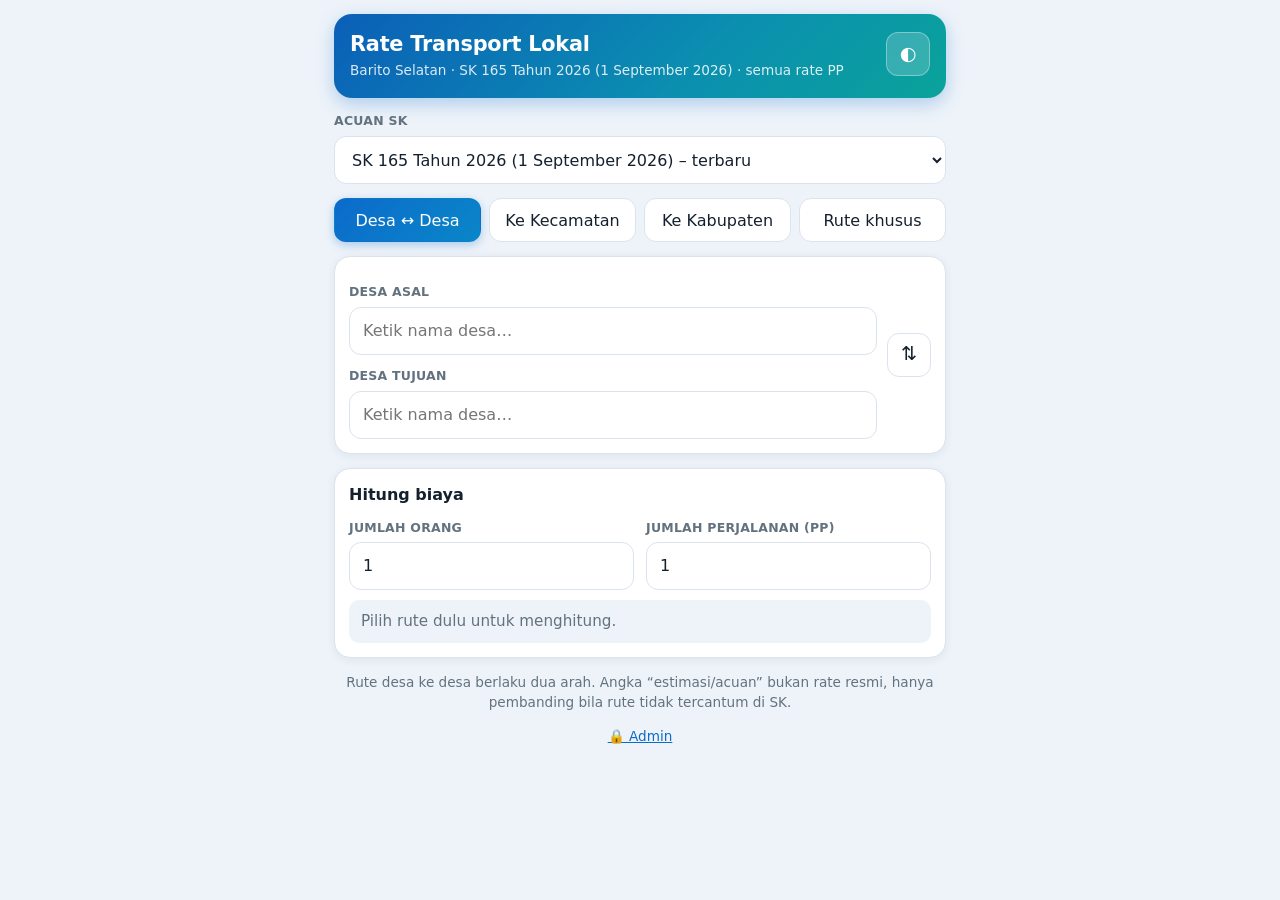
<file: index.html>
<!DOCTYPE html>
<html lang="id">

<head>
    <meta charset="utf-8">
    <meta name="viewport" content="width=device-width,initial-scale=1,viewport-fit=cover">
    <meta name="theme-color" content="#0b6bcb">
    <link rel="manifest" href="manifest.webmanifest">
    <link rel="icon" href="icon.svg">
    <title>Rate Transport BPS Barito Selatan</title>
    <link rel="stylesheet" href="css/style.css?v=4">
</head>

<body>
    <main>
        <header>
            <div>
                <h1>Rate Transport Lokal</h1>
                <div class="sub" id="sub">Memuat data…</div>
            </div><button id="theme" class="ic" aria-label="Ganti tema">◐</button>
        </header>
        <label for="sk">Acuan SK</label><select id="sk"></select>
        <nav class="tabs" id="tabs"></nav>
        <section class="card" id="inp">
            <div class="pair">
                <div>
                    <label id="l1" for="a">Desa asal</label><input id="a" list="dl" autocomplete="off"
                        autocapitalize="words" placeholder="Ketik nama desa…">
                    <div id="b2"><label for="b">Desa tujuan</label><input id="b" list="dl" autocomplete="off"
                            autocapitalize="words" placeholder="Ketik nama desa…"></div>
                </div><button id="swap" class="ic" aria-label="Tukar asal dan tujuan">⇅</button>
            </div>
        </section>
        <datalist id="dl"></datalist>
        <div id="out"></div>
        <section class="card"><b>Hitung biaya</b>
            <div class="two">
                <div><label for="n">Jumlah orang</label><input id="n" type="number" inputmode="numeric" min="1"
                        value="1"></div>
                <div><label for="t">Jumlah perjalanan (PP)</label><input id="t" type="number" inputmode="numeric"
                        min="1" value="1"></div>
            </div>
            <div id="tot" class="mu" style="margin-top:10px"></div>
        </section>
        <p class="mu" style="text-align:center">Rute desa ke desa berlaku dua arah. Angka “estimasi/acuan” bukan rate
            resmi, hanya pembanding bila rute tidak tercantum di SK.</p>
        <p class="mu" style="text-align:center"><a href="admin.html">🔒 Admin</a></p>
    </main>
    <script src="js/app.js?v=4"></script>
</body>

</html>
</file>
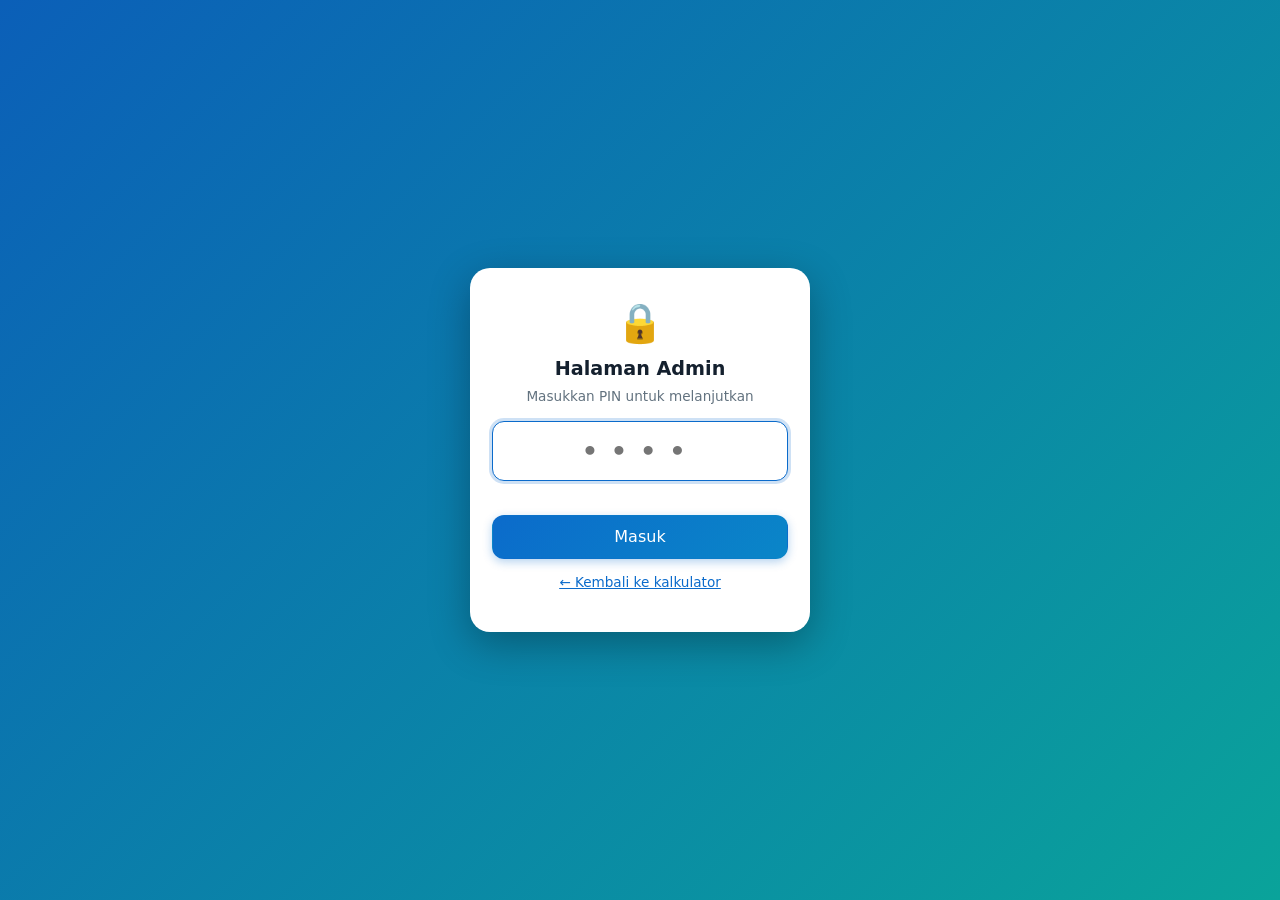
<file: admin.html>
<!DOCTYPE html>
<html lang="id">

<head>
    <meta charset="utf-8">
    <meta name="viewport" content="width=device-width,initial-scale=1,viewport-fit=cover">
    <title>Admin Rate Transport</title>
    <link rel="stylesheet" href="css/style.css?v=4">
</head>

<body>
    <div id="lock">
        <div>
            <div class="lk">🔒</div>
            <h2>Halaman Admin</h2>
            <div class="mu">Masukkan PIN untuk melanjutkan</div>
            <input id="pin" type="password" inputmode="numeric" maxlength="8" autocomplete="off" placeholder="••••"
                aria-label="PIN">
            <div id="lerr"></div><button class="btn pri" id="go">Masuk</button>
            <p class="mu"><a href="./">← Kembali ke kalkulator</a></p>
        </div>
    </div>
    <main id="app" style="max-width:900px;display:none">
        <header>
            <div>
                <h1>Admin Rate</h1>
                <div class="sub">Edit di sini → unduh JSON → ganti file di folder <code>data/</code> → commit &amp;
                    push. <a href="./">← Kembali</a></div>
            </div>
        </header>
        <details class="card" id="pst">
            <summary><b>📋 Tempel teks SK baru</b></summary>
            <p class="mu">Buka PDF SK, salin <b>seluruh isinya</b> (halaman 1 sampai lampiran terakhir), lalu tempel di
                sini. Nomor, tanggal, desa, rute, dan rute khusus dibaca otomatis menjadi SK baru.</p>
            <textarea id="paste" rows="6" placeholder="Tempel teks SK di sini…"></textarea>
            <div class="row"><button class="btn pri" id="parse">Baca &amp; buat SK baru</button></div>
        </details>
        <label for="f">Pilih SK</label><select id="f"></select>
        <div class="two">
            <div><label>ID file</label><input id="id"></div>
            <div><label>Nomor SK</label><input id="nomor"></div>
        </div>
        <label>Tanggal berlaku</label><input id="tanggal" type="date">
        <div class="row"><button class="btn" id="dup">Duplikat jadi SK baru</button><button class="btn" id="chk">Cek
                validasi</button></div>
        <nav class="tabs" id="tabs"></nav>
        <input id="q" placeholder="Cari…" style="margin-bottom:8px">
        <div class="sc adm" id="tbl"></div>
        <div class="row"><button class="btn" id="add">+ Tambah baris</button></div>
        <div id="msg" class="res wr" style="display:none;margin-top:12px"></div>
        <div class="row"><button class="btn pri" id="dl1">Unduh SK (.json)</button><button class="btn" id="dl2">Unduh
                index.json</button></div>
    </main>
    <script src="js/parse.js?v=4"></script>
    <script src="js/admin.js?v=4"></script>
</body>

</html>
</file>
<file: css/style.css>
:root{color-scheme:light;--bg:#eef3f9;--card:#fff;--tx:#14202e;--mu:#62727f;--ac:#0b6bcb;--ac2:#00a3a3;--bd:#dbe3ec;--ok:#e7f6ec;--okb:#b9e3c7;--wr:#fff6dc;--wrb:#f0dc9b;--up:#c0392b;--dn:#1e8449;--sh:0 2px 10px rgba(16,40,70,.07)}
@media(prefers-color-scheme:dark){:root:not([data-theme=light]){color-scheme:dark;--bg:#0e1318;--card:#18202a;--tx:#e8edf2;--mu:#93a1ae;--ac:#5aa9ff;--ac2:#3cc7c7;--bd:#2b3642;--ok:#17301f;--okb:#24503a;--wr:#372f14;--wrb:#5a4c1e;--up:#ff7b6b;--dn:#5fd08c;--sh:none}}
:root[data-theme=dark]{color-scheme:dark;--bg:#0e1318;--card:#18202a;--tx:#e8edf2;--mu:#93a1ae;--ac:#5aa9ff;--ac2:#3cc7c7;--bd:#2b3642;--ok:#17301f;--okb:#24503a;--wr:#372f14;--wrb:#5a4c1e;--up:#ff7b6b;--dn:#5fd08c;--sh:none}
*{box-sizing:border-box}
body{margin:0;background:var(--bg);color:var(--tx);font:16px/1.5 system-ui,-apple-system,"Segoe UI",Roboto,sans-serif;padding:env(safe-area-inset-top) env(safe-area-inset-right) env(safe-area-inset-bottom) env(safe-area-inset-left);-webkit-tap-highlight-color:transparent}
main{max-width:640px;margin:0 auto;padding:14px 14px 32px}
header{display:flex;justify-content:space-between;align-items:flex-start;gap:10px;margin-bottom:14px;padding:18px 16px;border-radius:18px;color:#fff;background:linear-gradient(135deg,#0b5fb8,#0b8fb0 60%,#0aa39a);box-shadow:0 6px 18px rgba(11,107,203,.28)}
h1{font-size:1.3rem;margin:0;line-height:1.25;letter-spacing:-.01em}
.sub,.mu{color:var(--mu);font-size:.85rem}
header .sub{color:rgba(255,255,255,.85);margin-top:2px}header a{color:#fff;font-weight:600}
header .ic{background:rgba(255,255,255,.18);border-color:rgba(255,255,255,.35);color:#fff;flex:none}
a{color:var(--ac)}
.ic,.btn,.tabs button{min-height:44px;border:1px solid var(--bd);background:var(--card);color:var(--tx);border-radius:12px;font:inherit;font-weight:500;cursor:pointer;transition:transform .08s,background .15s,border-color .15s}
.ic:active,.btn:active,.tabs button:active{transform:scale(.97)}
.ic{min-width:44px;font-size:1.2rem}.btn{padding:0 16px}
.pri,.tabs button.on{background:linear-gradient(135deg,var(--ac),#0a86c8);color:#fff;border-color:transparent;box-shadow:0 3px 10px rgba(11,107,203,.3)}
label{display:block;font-size:.78rem;font-weight:600;letter-spacing:.02em;text-transform:uppercase;color:var(--mu);margin:12px 0 5px}
input,select{width:100%;min-height:48px;padding:10px 13px;font:inherit;border:1.5px solid var(--bd);border-radius:12px;background:var(--card);color:var(--tx);transition:border-color .15s,box-shadow .15s}
input:focus,select:focus{outline:0;border-color:var(--ac);box-shadow:0 0 0 3px rgba(11,107,203,.2)}
input[type=checkbox]{width:22px;min-height:22px;accent-color:var(--ac)}
.tabs{display:grid;grid-template-columns:1fr 1fr;gap:8px;margin:14px 0}
@media(min-width:520px){.tabs{grid-template-columns:repeat(4,1fr)}}
.card,.res{border:1px solid var(--bd);border-radius:16px;padding:14px;margin-bottom:14px;box-shadow:var(--sh)}
.card{background:var(--card)}.res{padding:18px;animation:in .25s ease}
@keyframes in{from{opacity:0;transform:translateY(6px)}}
.pair{display:grid;grid-template-columns:1fr auto;gap:10px;align-items:center}.two{display:grid;grid-template-columns:1fr 1fr;gap:12px}
.row{display:flex;flex-wrap:wrap;gap:8px;margin:10px 0}
.ok{background:var(--ok);border-color:var(--okb)}.wr{background:var(--wr);border-color:var(--wrb)}
.big{font-size:2.1rem;font-weight:800;line-height:1.2;margin:4px 0;letter-spacing:-.02em;color:var(--ac)}.wr .big{color:var(--tx)}
table{width:100%;border-collapse:collapse;font-size:.9rem;margin-top:6px}td,th{padding:7px 0;border-top:1px solid var(--bd);text-align:left}td:last-child{text-align:right;font-weight:600}
.d{font-size:.75rem;font-weight:700}.up{color:var(--up)}.dn{color:var(--dn)}.cp{margin-top:10px;min-height:38px;font-size:.85rem}
#tot{font-size:.95rem;padding:10px 12px;background:var(--bg);border-radius:10px}#tot b{font-size:1.15rem;color:var(--ac)}
.sc{overflow-x:auto;border-radius:12px}.adm table{min-width:620px}.adm th{position:sticky;top:0;background:var(--card);font-size:.75rem;text-transform:uppercase;color:var(--mu)}
.adm td,.adm th{border:0;padding:3px;text-align:left;font-weight:600}.adm td{font-weight:400}.adm input{min-height:40px;min-width:90px}.adm td:last-child{text-align:right}
code{background:var(--bg);padding:1px 6px;border-radius:6px;font-size:.85em}
#lock{position:fixed;inset:0;z-index:9;display:flex;align-items:center;justify-content:center;padding:20px;background:linear-gradient(135deg,#0b5fb8,#0aa39a)}
#lock>div{width:100%;max-width:340px;background:var(--card);border-radius:20px;padding:26px 22px;text-align:center;box-shadow:0 12px 40px rgba(0,0,0,.3)}
#lock .lk{font-size:2.4rem}#lock h2{margin:4px 0 2px;font-size:1.2rem}
#pin{text-align:center;font-size:1.6rem;letter-spacing:.5em;font-weight:700;margin:14px 0 10px}
#pin.bad{border-color:var(--up);animation:sh .3s}@keyframes sh{25%{transform:translateX(-6px)}75%{transform:translateX(6px)}}
#lock .btn{width:100%}#lerr{color:var(--up);font-size:.85rem;min-height:1.3em;margin-bottom:6px}

.adm .tabs{grid-template-columns:repeat(3,1fr)}.adm td[data-l*="Ibu"]{text-align:center}
@media(min-width:900px){#app{max-width:1000px!important}.adm table{min-width:0}}
@media(max-width:640px){
 .adm{overflow:visible}.adm table,.adm tbody,.adm tr,.adm td{display:block;min-width:0!important;width:100%}
 .adm tr:first-child{display:none}
 .adm tr{background:var(--card);border:1px solid var(--bd);border-radius:14px;padding:10px 12px;margin-bottom:10px;box-shadow:var(--sh)}
 .adm td{padding:4px 0;text-align:left!important}
 .adm td[data-l]::before{content:attr(data-l);display:block;font-size:.72rem;font-weight:600;text-transform:uppercase;letter-spacing:.02em;color:var(--mu);margin-bottom:2px}
 .adm td[data-l*="Ibu"]{display:flex;align-items:center;gap:10px}.adm td[data-l*="Ibu"]::before{margin:0}.adm td[data-l*="Ibu"] input{width:24px}
 .adm td.x{text-align:right!important}.adm td.x .btn{width:100%;color:var(--up)}
 .adm input{min-width:0;width:100%}}
#app .tabs{grid-template-columns:repeat(3,1fr)}
header code{background:rgba(255,255,255,.22);color:#fff}
.tabs button{min-width:0;padding:0 6px;line-height:1.2}
textarea{width:100%;font:inherit;font-size:.85rem;padding:10px 13px;border:1.5px solid var(--bd);border-radius:12px;background:var(--card);color:var(--tx);resize:vertical}
textarea:focus{outline:0;border-color:var(--ac);box-shadow:0 0 0 3px rgba(11,107,203,.2)}
summary{cursor:pointer;min-height:28px}details.card p{margin:8px 0}
</file>
